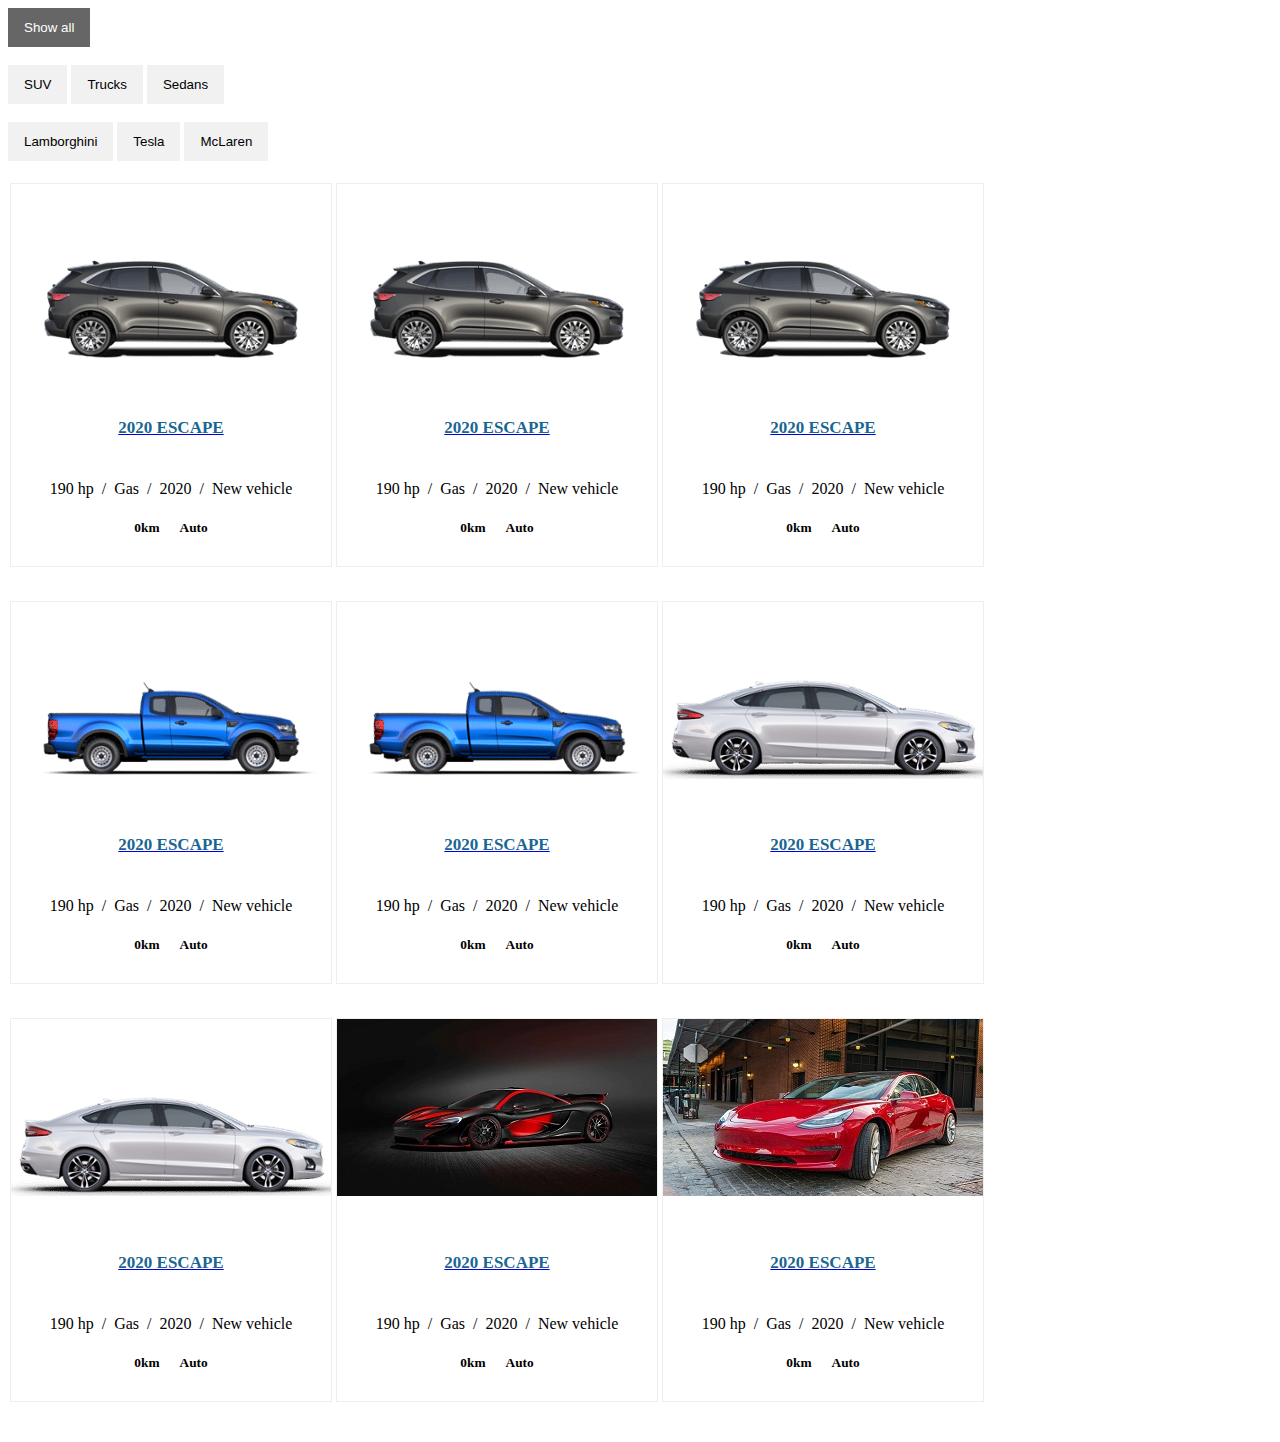
<file: AJAX.html>
<!DOCTYPE html>
<html>
  <link rel="stylesheet" href="AJAX_style.css" />
  <body>
    <div id="myBtnContainer">
      <button class="btn active" onclick="filterSelection('all')">
        Show all
      </button>
      <br />
      <br />
      <button class="btn" onclick="filterSelection('suv')">SUV</button>
      <button class="btn" onclick="filterSelection('trucks')">Trucks</button>
      <button class="btn" onclick="filterSelection('sedans')">Sedans</button>
      <br />
      <br />
      <button class="btn" onclick="filterSelection('lamborghini')">
        Lamborghini
      </button>
      <button class="btn" onclick="filterSelection('tesla')">Tesla</button>
      <button class="btn" onclick="filterSelection('mclaren')">McLaren</button>
    </div>

    <div class="container">
      <div class="filterDiv suv">
        <div class="product-item">
          <a href="car-details.html"><img src="images/escape.png" alt="" /></a>
          <div class="down-content">
            <a href="car-details.html"><h4>2020 ESCAPE</h4></a>

            <h6 id="price"></h6>

            <p>
              190 hp &nbsp;/&nbsp; Gas &nbsp;/&nbsp; 2020 &nbsp;/&nbsp; New
              vehicle
            </p>
            <small>
              <strong title="Author"
                ><i class="fa fa-dashboard"></i> 0km</strong
              >
              &nbsp;&nbsp;&nbsp;&nbsp;
              <strong title="Views"><i class="fa fa-cog"></i> Auto</strong>
            </small>
          </div>
        </div>
      </div>

      <div class="filterDiv suv">
        <div class="product-item">
          <a href="car-details.html"><img src="images/escape.png" alt="" /></a>
          <div class="down-content">
            <a href="car-details.html"><h4>2020 ESCAPE</h4></a>

            <h6 id="price2"></h6>

            <p>
              190 hp &nbsp;/&nbsp; Gas &nbsp;/&nbsp; 2020 &nbsp;/&nbsp; New
              vehicle
            </p>
            <small>
              <strong title="Author"
                ><i class="fa fa-dashboard"></i> 0km</strong
              >
              &nbsp;&nbsp;&nbsp;&nbsp;
              <strong title="Views"><i class="fa fa-cog"></i> Auto</strong>
            </small>
          </div>
        </div>
      </div>

      <div class="filterDiv suv">
        <div class="product-item">
          <a href="car-details.html"><img src="images/escape.png" alt="" /></a>
          <div class="down-content">
            <a href="car-details.html"><h4>2020 ESCAPE</h4></a>
            <h6 id="price3"></h6>
            <p>
              190 hp &nbsp;/&nbsp; Gas &nbsp;/&nbsp; 2020 &nbsp;/&nbsp; New
              vehicle
            </p>
            <small>
              <strong title="Author"
                ><i class="fa fa-dashboard"></i> 0km</strong
              >
              &nbsp;&nbsp;&nbsp;&nbsp;
              <strong title="Views"><i class="fa fa-cog"></i> Auto</strong>
            </small>
          </div>
        </div>
      </div>

      <div class="filterDiv trucks">
        <div class="product-item">
          <a href="car-details.html"
            ><img src="images/2020-ranger-small.png" alt=""
          /></a>
          <div class="down-content">
            <a href="car-details.html"><h4>2020 ESCAPE</h4></a>
            <h6 id="price4"></h6>
            <p>
              190 hp &nbsp;/&nbsp; Gas &nbsp;/&nbsp; 2020 &nbsp;/&nbsp; New
              vehicle
            </p>
            <small>
              <strong title="Author"
                ><i class="fa fa-dashboard"></i> 0km</strong
              >
              &nbsp;&nbsp;&nbsp;&nbsp;
              <strong title="Views"><i class="fa fa-cog"></i> Auto</strong>
            </small>
          </div>
        </div>
      </div>

      <div class="filterDiv trucks">
        <div class="product-item">
          <a href="car-details.html"
            ><img src="images/2020-ranger-small.png" alt=""
          /></a>
          <div class="down-content">
            <a href="car-details.html"><h4>2020 ESCAPE</h4></a>
            <h6 id="price5"></h6>
            <p>
              190 hp &nbsp;/&nbsp; Gas &nbsp;/&nbsp; 2020 &nbsp;/&nbsp; New
              vehicle
            </p>
            <small>
              <strong title="Author"
                ><i class="fa fa-dashboard"></i> 0km</strong
              >
              &nbsp;&nbsp;&nbsp;&nbsp;
              <strong title="Views"><i class="fa fa-cog"></i> Auto</strong>
            </small>
          </div>
        </div>
      </div>

      <div class="filterDiv sedans">
        <div class="product-item">
          <a href="car-details.html"><img src="images/fusion.png" alt="" /></a>
          <div class="down-content">
            <a href="car-details.html"><h4>2020 ESCAPE</h4></a>
            <h6 id="price6"></h6>
            <p>
              190 hp &nbsp;/&nbsp; Gas &nbsp;/&nbsp; 2020 &nbsp;/&nbsp; New
              vehicle
            </p>
            <small>
              <strong title="Author"
                ><i class="fa fa-dashboard"></i> 0km</strong
              >
              &nbsp;&nbsp;&nbsp;&nbsp;
              <strong title="Views"><i class="fa fa-cog"></i> Auto</strong>
            </small>
          </div>
        </div>
      </div>

      <div class="filterDiv sedans">
        <div class="product-item">
          <a href="car-details.html"><img src="images/fusion.png" alt="" /></a>
          <div class="down-content">
            <a href="car-details.html"><h4>2020 ESCAPE</h4></a>
            <h6 id="price7"></h6>
            <p>
              190 hp &nbsp;/&nbsp; Gas &nbsp;/&nbsp; 2020 &nbsp;/&nbsp; New
              vehicle
            </p>
            <small>
              <strong title="Author"
                ><i class="fa fa-dashboard"></i> 0km</strong
              >
              &nbsp;&nbsp;&nbsp;&nbsp;
              <strong title="Views"><i class="fa fa-cog"></i> Auto</strong>
            </small>
          </div>
        </div>
      </div>

      <div class="filterDiv mclaren">
        <div class="product-item">
          <a href="car-details.html"><img src="images/p11.jpg" alt="" /></a>
          <div class="down-content">
            <a href="car-details.html"><h4>2020 ESCAPE</h4></a>

            <h6 id="price8"></h6>

            <p>
              190 hp &nbsp;/&nbsp; Gas &nbsp;/&nbsp; 2020 &nbsp;/&nbsp; New
              vehicle
            </p>
            <small>
              <strong title="Author"
                ><i class="fa fa-dashboard"></i> 0km</strong
              >
              &nbsp;&nbsp;&nbsp;&nbsp;
              <strong title="Views"><i class="fa fa-cog"></i> Auto</strong>
            </small>
          </div>
        </div>
      </div>

      <div class="filterDiv mclaren">
        <div class="product-item">
          <a href="car-details.html"><img src="images/tesla1.jpg" alt="" /></a>
          <div class="down-content">
            <a href="car-details.html"><h4>2020 ESCAPE</h4></a>

            <h6 id="price9"></h6>

            <p>
              190 hp &nbsp;/&nbsp; Gas &nbsp;/&nbsp; 2020 &nbsp;/&nbsp; New
              vehicle
            </p>
            <small>
              <strong title="Author"
                ><i class="fa fa-dashboard"></i> 0km</strong
              >
              &nbsp;&nbsp;&nbsp;&nbsp;
              <strong title="Views"><i class="fa fa-cog"></i> Auto</strong>
            </small>
          </div>
        </div>
      </div>
    </div>

    <script src="AJAX_main.js" type="text/javascript"></script>
  </body>
</html>
</file>
<file: AJAX_style.css>
.filterDiv {
  float: left;
  background-color: white;
  color: #ffffff;
  text-align: center;
  margin: 2px;
  display: none;
}

p {
  color: black;
}
strong {
  color: black;
}

.show {
  display: block;
}

.container {
  margin-top: 20px;
  overflow: hidden;
}

.btn {
  border: none;
  outline: none;
  padding: 12px 16px;
  background-color: #f1f1f1;
  cursor: pointer;
}

.btn:hover {
  background-color: #ddd;
}
.resize{
  width:40%;
  height:40%;
}
.btn.active {
  background-color: #666;
  color: white;
}

.product-item {
  border: 1px solid #eee;
  margin-bottom: 30px;
}

.product-item .down-content {
  padding: 30px;
  position: relative;
}

.product-item img {
  width: 100%;
  overflow: hidden;
}

.product-item .down-content h4 {
  font-size: 17px;
  color: #1a6692;
  margin-bottom: 20px;
}

.product-item .down-content h6 {
  font-size: 18px;
  margin-bottom: 15px;
  color: #121212;
}

.product-item .down-content h6 small {
  color: #999;
}

.product-item .down-content p {
  margin-bottom: 20px;
}

.product-item .down-content ul li {
  display: inline-block;
}

.product-item .down-content ul li i {
  color: #f33f3f;
  font-size: 14px;
}

.product-item .down-content span {
  position: absolute;
  right: 30px;
  bottom: 30px;
  font-size: 13px;
  color: #f33f3f;
  font-weight: 500;
}
</file>
